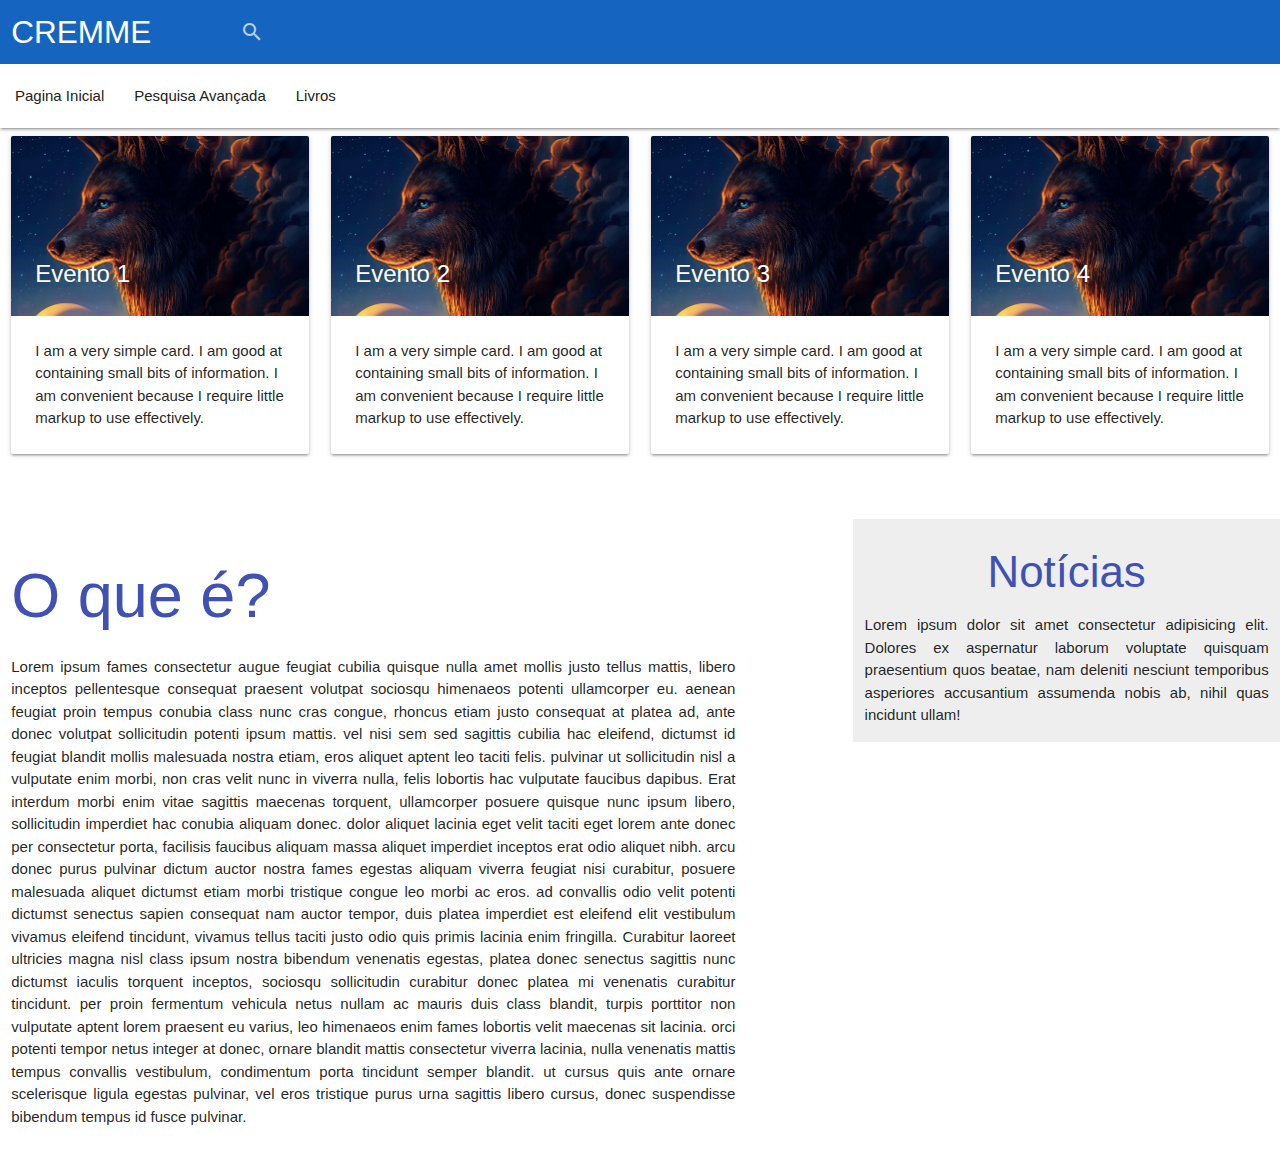
<file: index.html>
<!DOCTYPE html>
<html lang="pt-br" dir="ltr">

  <head>
    <meta charset="utf-8">
    <meta name="viewport" content="width=device-width, initial-scale=1.0" />
    <link href="css/material-icons.css" rel="stylesheet" />
    <link rel="stylesheet" href="css/materialize.min.css" />
    <link rel="stylesheet" href="css/css.css" />
    <link rel="stylesheet" type="text/css" href="css/setas.css" />
    <script src="js/jquery.min.js"></script>
    <script src="js/materialize.min.js"></script>
    <title>Modelagem</title>
  </head>

  <body onload="Auto_RowScrool()">
    <nav>
       <div class="nav-wrapper row col s12 blue darken-3">
          <div class="col s2">
            <a href="#!" class="brand-logo">CREMME</a>
          </div>
         <form class="col s8">
           <div class="input-field">
             <input id="search" type="search" required>
             <label class="label-icon" for="search"><i class="material-icons">search</i></label>
             <i class="material-icons">close</i>
           </div>
         </form>
         <div class="col s2">

         </div>
       </div>
     </nav>
     <nav>
     <div class="nav-wrapper white">
       <ul id="nav-mobile" class="left hide-on-med-and-down">
         <li><a href="#" class="grey-text text-darken-4">Pagina Inicial</a></li>
         <li><a href="pesquisaAvancada.html" class="grey-text text-darken-4">Pesquisa Avançada</a></li>
         <li><a href="livros.html" class="grey-text text-darken-4">Livros</a></li>
       </ul>
     </div>
   </nav>
    <div class="row col s12">
    <div class="col s3 Card">
      <div class="card" id="um">
        <div class="card-image">
          <img src="1.png">
          <span class="card-title">Evento 1</span>
        </div>
        <div class="card-content">
          <p>I am a very simple card. I am good at containing small bits of information.
          I am convenient because I require little markup to use effectively.</p>
        </div>
      </div>
    </div>
    <div class="col s3 Card">
      <div class="card" id="dois">
        <div class="card-image">
          <img src="1.png">
          <span class="card-title">Evento 2</span>
        </div>
        <div class="card-content">
          <p>I am a very simple card. I am good at containing small bits of information.
          I am convenient because I require little markup to use effectively.</p>
        </div>
      </div>
    </div>
    <div class="col s3 Card">
      <div class="card" id="tres">
        <div class="card-image">
          <img src="1.png">
          <span class="card-title">Evento 3</span>
        </div>
        <div class="card-content">
          <p>I am a very simple card. I am good at containing small bits of information.
          I am convenient because I require little markup to use effectively.</p>
        </div>
      </div>
    </div>
    <div class="col s3 Card">
      <div class="card" id="quatro">
        <div class="card-image">
          <img src="1.png">
          <span class="card-title">Evento 4</span>
        </div>
        <div class="card-content">
          <p>I am a very simple card. I am good at containing small bits of information.
          I am convenient because I require little markup to use effectively.</p>
        </div>
      </div>
    </div>
<div class="col s3 Card">
    <div class="card" id="cinco">
      <div class="card-image">
        <img src="1.png">
        <span class="card-title">Evento 5</span>
      </div>
      <div class="card-content">
        <p>I am a very simple card. I am good at containing small bits of information.
        I am convenient because I require little markup to use effectively.</p>
      </div>
    </div>
  </div>
<div class="col s3 Card">
  <div class="card" id="seis">
    <div class="card-image">
      <img src="1.png">
      <span class="card-title">Evento 6</span>
    </div>
    <div class="card-content">
      <p>I am a very simple card. I am good at containing small bits of information.
      I am convenient because I require little markup to use effectively.</p>
    </div>
  </div>
</div>
<div class="col s3 Card">
  <div class="card" id="sete">
    <div class="card-image">
      <img src="1.png">
      <span class="card-title">Evento 7</span>
    </div>
    <div class="card-content">
      <p>I am a very simple card. I am good at containing small bits of information.
      I am convenient because I require little markup to use effectively.</p>
    </div>
  </div>
</div>
<div class="col s3 Card">
  <div class="card" id="oito">
    <div class="card-image">
      <img src="1.png">
      <span class="card-title">Evento 8</span>
    </div>
    <div class="card-content">
      <p>I am a very simple card. I am good at containing small bits of information.
      I am convenient because I require little markup to use effectively.</p>
    </div>
  </div>
</div>
<div class="col s3 Card">
  <div class="card" id="nove">
    <div class="card-image">
      <img src="1.png">
      <span class="card-title">Evento 9</span>
    </div>
    <div class="card-content">
      <p>I am a very simple card. I am good at containing small bits of information.
      I am convenient because I require little markup to use effectively.</p>
    </div>
  </div>
</div>
<div class="col s3 Card">
  <div class="card" id="dez">
    <div class="card-image">
      <img src="1.png">
      <span class="card-title">Evento 10</span>
    </div>
    <div class="card-content">
      <p>I am a very simple card. I am good at containing small bits of information.
      I am convenient because I require little markup to use effectively.</p>
    </div>
  </div>
</div>
<a href="#" class="setas setas-esquerda"><i class="material-icons icon_button" onmousedown="Prev()">chevron_left</i></a>
<a href="#" class="setas setas-direita"><i class="material-icons icon_button" onmousedown="Next()">chevron_right</i></a>
</div>



  <div class="row s12">
        <div class="col s7">
          <h1 class="indigo-text">O que é?</h1>
          <p class="justify">Lorem ipsum fames consectetur augue feugiat cubilia quisque nulla amet mollis justo tellus mattis, libero inceptos pellentesque consequat praesent volutpat sociosqu himenaeos potenti ullamcorper eu. aenean feugiat proin tempus conubia class nunc cras congue, rhoncus etiam justo consequat at platea ad, ante donec volutpat sollicitudin potenti ipsum mattis. vel nisi sem sed sagittis cubilia hac eleifend, dictumst id feugiat blandit mollis malesuada nostra etiam, eros aliquet aptent leo taciti felis. pulvinar ut sollicitudin nisl a vulputate enim morbi, non cras velit nunc in viverra nulla, felis lobortis hac vulputate faucibus dapibus.

	Erat interdum morbi enim vitae sagittis maecenas torquent, ullamcorper posuere quisque nunc ipsum libero, sollicitudin imperdiet hac conubia aliquam donec. dolor aliquet lacinia eget velit taciti eget lorem ante donec per consectetur porta, facilisis faucibus aliquam massa aliquet imperdiet inceptos erat odio aliquet nibh. arcu donec purus pulvinar dictum auctor nostra fames egestas aliquam viverra feugiat nisi curabitur, posuere malesuada aliquet dictumst etiam morbi tristique congue leo morbi ac eros. ad convallis odio velit potenti dictumst senectus sapien consequat nam auctor tempor, duis platea imperdiet est eleifend elit vestibulum vivamus eleifend tincidunt, vivamus tellus taciti justo odio quis primis lacinia enim fringilla.

	Curabitur laoreet ultricies magna nisl class ipsum nostra bibendum venenatis egestas, platea donec senectus sagittis nunc dictumst iaculis torquent inceptos, sociosqu sollicitudin curabitur donec platea mi venenatis curabitur tincidunt. per proin fermentum vehicula netus nullam ac mauris duis class blandit, turpis porttitor non vulputate aptent lorem praesent eu varius, leo himenaeos enim fames lobortis velit maecenas sit lacinia. orci potenti tempor netus integer at donec, ornare blandit mattis consectetur viverra lacinia, nulla venenatis mattis tempus convallis vestibulum, condimentum porta tincidunt semper blandit. ut cursus quis ante ornare scelerisque ligula egestas pulvinar, vel eros tristique purus urna sagittis libero cursus, donec suspendisse bibendum tempus id fusce pulvinar. </p>
        </div>
        <div class="col s4 grey lighten-3 offset-s1">
          <h3 class="center indigo-text">Notícias</h3>
          <p class="justify">Lorem ipsum dolor sit amet consectetur adipisicing elit. Dolores ex aspernatur laborum voluptate quisquam praesentium quos beatae, nam deleniti nesciunt temporibus asperiores accusantium assumenda nobis ab, nihil quas incidunt ullam!</p>
        </div>
    </div>
  </body>
  <script src="js/ShowDivs.js"></script>
</html>
</file>
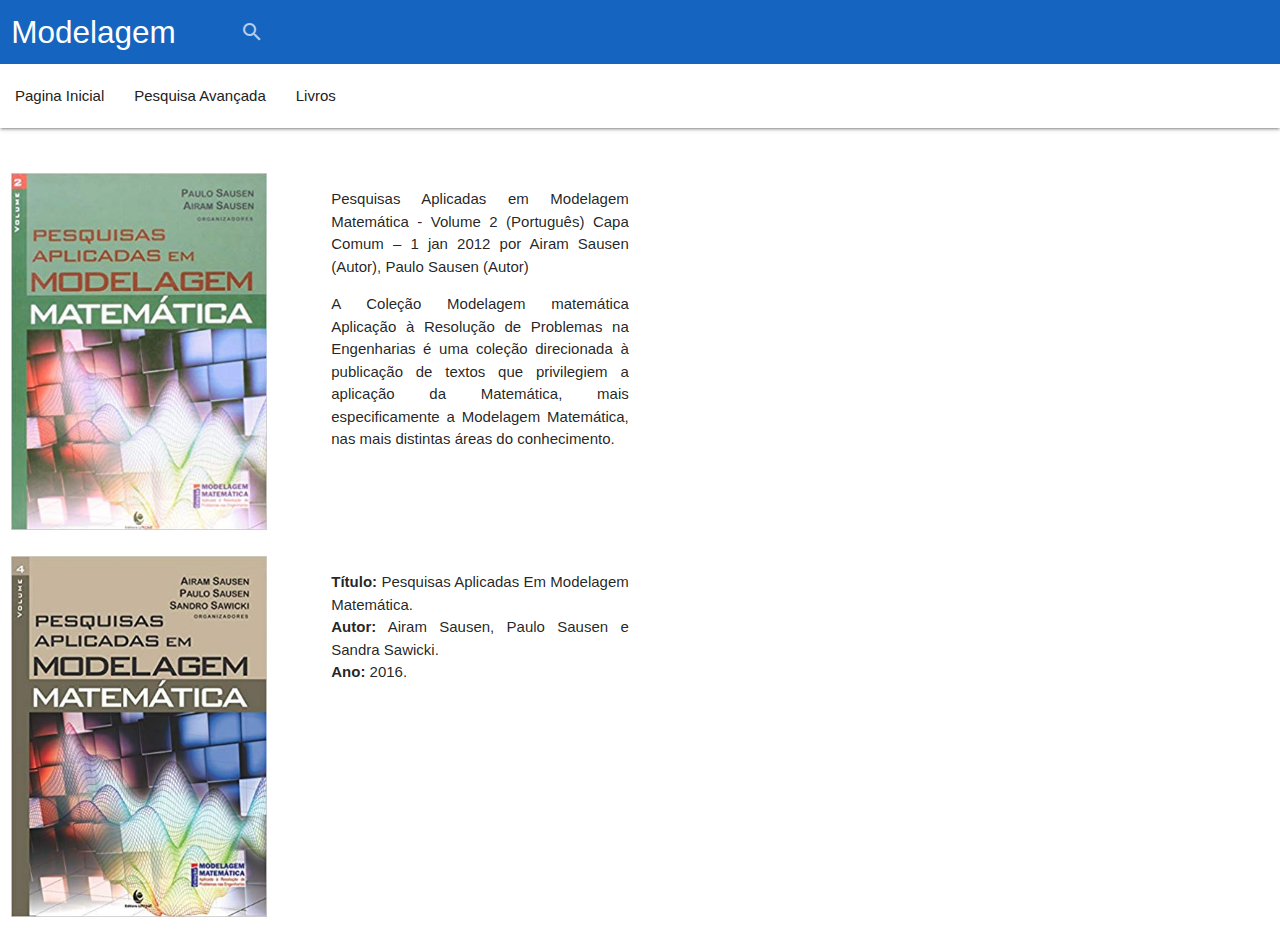
<file: livros.html>
<!DOCTYPE html>
<html lang="pt-br" dir="ltr">

  <head>
    <meta charset="utf-8">
    <meta name="viewport" content="width=device-width, initial-scale=1.0" />
    <link href="css/material-icons.css" rel="stylesheet" />
    <link rel="stylesheet" href="css/materialize.min.css" />
    <link rel="stylesheet" href="css/css.css" />
    <link rel="stylesheet" type="text/css" href="css/setas.css" />
    <script src="js/jquery.min.js"></script>
    <script src="js/materialize.min.js"></script>
    <title>Modelagem</title>
  </head>

  <body onload="Auto_RowScrool()">
    <nav>
       <div class="nav-wrapper row col s12 blue darken-3">
          <div class="col s2">
            <a href="#!" class="brand-logo">Modelagem</a>
          </div>
         <form class="col s8">
           <div class="input-field">
             <input id="search" type="search" required>
             <label class="label-icon" for="search"><i class="material-icons">search</i></label>
             <i class="material-icons">close</i>
           </div>
         </form>
         <div class="col s2">

         </div>
       </div>
     </nav>
     <nav>
     <div class="nav-wrapper white">
       <ul id="nav-mobile" class="left hide-on-med-and-down">
         <li><a href="#" class="grey-text text-darken-4">Pagina Inicial</a></li>
         <li><a href="pesquisaAvancada.html" class="grey-text text-darken-4">Pesquisa Avançada</a></li>
         <li><a href="livros.html" class="grey-text text-darken-4">Livros</a></li>
       </ul>
     </div>
   </nav>
   <br>
   <br>
    <div class="row col s12" style="text-align:justify;">
      <div class="col s3 ">
        <a href="https://www.amazon.com.br/Pesquisas-Aplicadas-Modelagem-Matem%C3%A1tica-Sausen/dp/854190041X?tag=goog0ef-20&smid=AK0SWGHYH8K5U&ascsubtag=go_1494986073_58431735035_285514469186_aud-519888259198:pla-566080525872_c_"><img src="img/Airam Sausen,‎ Paulo Sausen.jpg" width="256"></a>
      </div>
      <div class="col s3">
        <p>  Pesquisas Aplicadas em Modelagem Matemática - Volume 2 (Português) Capa Comum – 1 jan 2012
  por Airam Sausen (Autor), Paulo Sausen (Autor)</p>
        <p>A Coleção Modelagem matemática Aplicação à Resolução de Problemas na Engenharias é uma coleção direcionada à publicação de textos que privilegiem a aplicação da Matemática, mais especificamente a Modelagem Matemática, nas mais distintas áreas do conhecimento. </p>
      </div>
    </div>
    <div class="row col s12" style="text-align:justify;">
      <div class="col s3 ">
        <a href="https://www.amazon.com.br/Pesquisas-Aplicadas-Em-Modelagem-Matem%C3%A1tica/dp/854190184X/ref=sr_1_8?s=books&ie=UTF8&qid=1545313478&sr=1-8&keywords=modelagem+matematica"><img src="img/Airam Sausen,‎ Paulo Sausen vol. 4.jpg" width="256"></a>
      </div>
      <div class="col s3">
       <p>  <b>Título:</b> Pesquisas Aplicadas Em Modelagem Matemática.<br>

       <b>Autor:</b> Airam Sausen,‎ Paulo Sausen e Sandra Sawicki.<br>

       <b>Ano:</b> 2016.
  </p>
      </div>
    </div>
  </body>

</html>
</file>
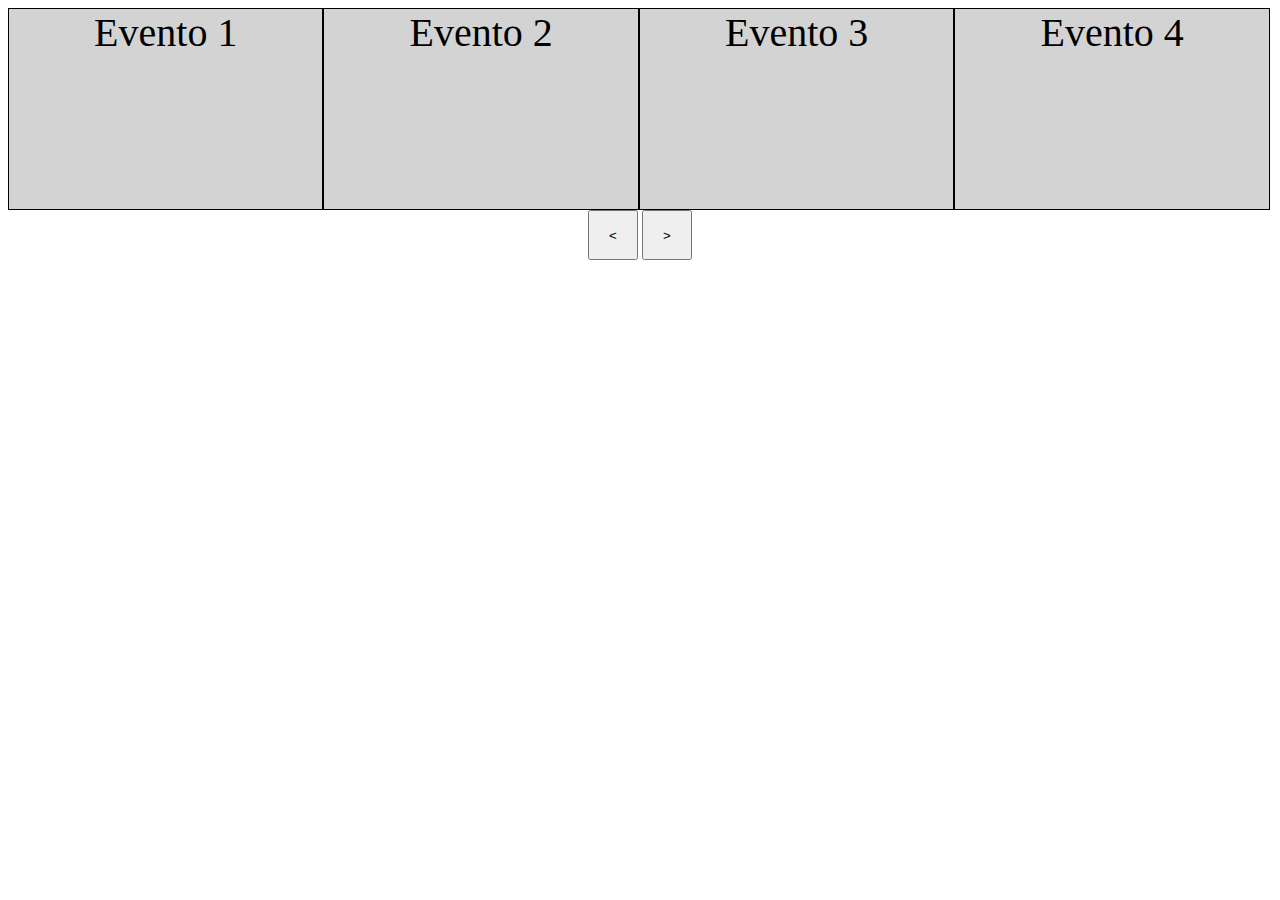
<file: News_Show.html>
<!DOCTYPE html>
<html>
<title>testando.. 1, 2 SOM</title>
<style>

  <style>
    #NavBar{
      background: white;
    }
    .Nav_Menu{
      height:30px;
      width:70px;
      background:white;
      font-size:10px;
    }
    #Table_Cards{
      width:100%;
    }

    .Cards{
      height:200px;
      width:24.8%;
      font-size:40px;
      display: none;
      background:lightgray;
      float:left;
      text-align: center;
      border: solid black 1px;
 
    }
    input{
      height:50px;
      width:50px;
    }
  </style>
</style>
<body>

 <div id="Table_Cards">
  <div class="Cards" id="um">Evento 1</div>
  <div class="Cards" id="dois">Evento 2</div>
  <div class="Cards" id="tres">Evento 3</div>
  <div class="Cards" id="quatro">Evento 4</div>
  <div class="Cards" id="cinco">Evento 5</div>
  <div class="Cards" id="seis">Evento 6</div>
  <div class="Cards" id="tres">Evento 7</div>
  <div class="Cards" id="quatro">Evento 8</div>
  <div class="Cards" id="cinco">Evento 9</div>
  <div class="Cards" id="seis">Evento 10</div>
</div>
<br><br><center>
<input type="button" value="<" onclick="Main_Control(-1)">
<input type="button" value=">" onclick="Main_Control(+1)"></center>


<script>


var Case = 4
var Cards = 3;
Main_Function(Cards);

function Main_Control(v) {
  var x = document.getElementsByClassName("Cards");
  if (Case==10 && v=="+1") {v=0}
  Case+=v
  if (v=="-1"){if(Case>=4){x[Cards].style.display = "none"}else{Case++;v=0}}
  if (v=="+1" && Cards==3) {x[0].style.display = "none"}
  Main_Function(Cards += v);
  }

function Main_Function(n) {
  var x = document.getElementsByClassName("Cards");
  for(var i = n; i<=x.lenght;i++){
    x[i].style.display = "none"; 
  }
  for(var v = n-3; v>0;v--){
    x[v].style.display = "none"; 
  }
  for (var c = n-3; c <= n; c++) {
    x[c].style.display = "block"
  }
 
}

</script>

</body>
</html>
</file>
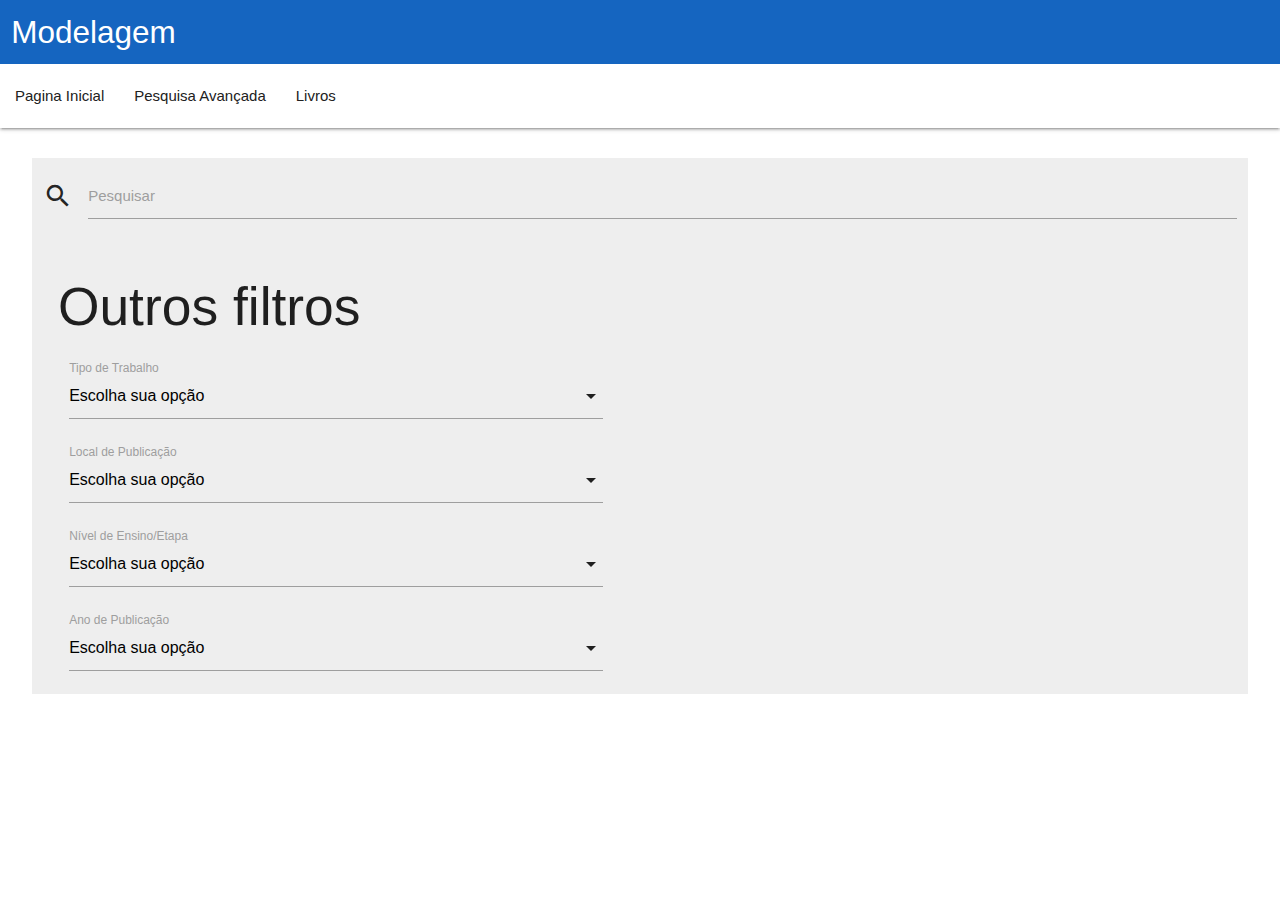
<file: pesquisaAvancada.html>
<!DOCTYPE html>
<html lang="pt-br" dir="ltr">

  <head>
    <meta charset="utf-8">
    <meta name="viewport" content="width=device-width, initial-scale=1.0">
    <link href="css/material-icons.css" rel="stylesheet">
    <link rel="stylesheet" href="css/materialize.min.css">
    <link rel="stylesheet" type="text/css" href="setas.css">
    <link rel="stylesheet" href="css/pesquisaAvancada.css">
    <script src="js/jquery.min.js"></script>
    <script src="js/materialize.min.js"></script>
    <title>Modelagem</title>
  </head>

  <body>
    <header>
        <nav>
            <div class="nav-wrapper row col s12 blue darken-3">
                <div class="col s2">
                    <a href="index.html" class="brand-logo">Modelagem</a>
                </div>
            </div>
        </nav>
        <nav>
            <div class="nav-wrapper white">
                <ul id="nav-mobile" class="left hide-on-med-and-down">
                    <li><a href="index.html" class="grey-text text-darken-4">Pagina Inicial</a></li>
                    <li><a href="pesquisaAvancada.html" class="grey-text text-darken-4">Pesquisa Avançada</a></li>
                    <li><a href="collapsible.html" class="grey-text text-darken-4">Livros</a></li>
                </ul>
            </div>
        </nav>
    </header>

    <main>
        <div class="container grey lighten-3">
            <form action="">
                <div class="row u-margin-top-medium">
                    <div class="input-field col s12">
                        <i class="material-icons prefix">search</i>
                        <input id="pesquisa" type="text" class="validate">
                        <label for="pesquisa">Pesquisar</label>
                    </div>
                    <div class="col s12 m6">
                        <div class="container">
                            <h2>Outros filtros</h2>
                            <div class="input-field col s12">
                                <select name="tipo">
                                    <option value="" disabled selected>Escolha sua opção</option>
                                    <option value="1">Tese</option>
                                    <option value="2">TC</option>
                                    <option value="3">Artigo</option>
                                    <option value="4">Anais</option>
                                    <option value="5">Dissertação</option>
                                </select>
                                <label>Tipo de Trabalho</label>
                            </div>
                            <div class="input-field col s12">
                                <select>
                                    <option value="" disabled selected>Escolha sua opção</option>
                                    <option value="1">Portais</option>
                                    <option value="2">Revista</option>
                                </select>
                                <label>Local de Publicação</label>
                            </div>
                            <div class="input-field col s12">
                                <select>
                                    <option value="" disabled selected>Escolha sua opção</option>
                                    <option value="1">Ensino Médio</option>
                                    <option value="2">Formação de Professsor</option>
                                    <option value="3">Ensino Infantil</option>
                                    <option value="4">Ensino Fundamental</option>
                                </select>
                                <label>Nível de Ensino/Etapa</label>
                            </div>
                            <div class="input-field col s12">
                                <select name="">
                                    <option value="" disabled selected>Escolha sua opção</option>
                                    <option value="1">2000</option>
                                    <option value="2">2001</option>
                                    <option value="3">2002</option>
                                    <option value="4">2003</option>
                                    <option value="5">2004</option>
                                </select>
                                <label>Ano de Publicação</label>
                            </div>
                        </div>
                    </div>
                </div>
            </form>
        </div>
    </main>

</body>

<script>
$(document).ready(function(){
$('select').formSelect();
});
</script>

</html>
</file>
<file: css/material-icons.css>
/* fallback */
@font-face {
  font-family: 'Material Icons';
  font-style: normal;
  font-weight: 400;
  src: url(flUhRq6tzZclQEJ-Vdg-IuiaDsNc.woff2) format('woff2');
}

.material-icons {
  font-family: 'Material Icons';
  font-weight: normal;
  font-style: normal;
  font-size: 24px;
  line-height: 1;
  letter-spacing: normal;
  text-transform: none;
  display: inline-block;
  white-space: nowrap;
  word-wrap: normal;
  direction: ltr;
  -webkit-font-feature-settings: 'liga';
  -webkit-font-smoothing: antialiased;
}
</file>
<file: css/css.css>
@import url('https://fonts.googleapis.com/css?family=Laila:400,700|Lobster&subset=latin-ext');
.modal { width: 50% !important ; height: 64% !important ; } 
.Card{ display:none; }
.justify { text-align: justify; }
.fontecontato{ font-family: 'Lobster 1.4', 'Lobster';}
</file>
<file: css/setas.css>
@charset 'utf-8';
.setas{
	display: inline-block;
	position: relative;
	color: rgba(0,0,0,0);
}

.setas-direita{
	 float: right;
	 transform: translate(-20px, -200px) scale(5);
}

.setas-esquerda{
	float: left;
	transform: translate(20px, -200px) scale(5);
}

.setas:hover{
	color: rgba(21, 101, 192, 1);
}
</file>
<file: setas.css>
@charset 'utf-8';
.setas{
	display: inline-block;
	position: relative;
	color: rgba(0,0,0,0);
}

.setas-direita{
	 float: right;
	 transform: translate(-20px, -200px) scale(5);
}

.setas-esquerda{
	float: left;
	transform: translate(20px, -200px) scale(5);
}

.setas:hover{
	color: rgba(21, 101, 192, 1);
}
</file>
<file: css/pesquisaAvancada.css>
.u-margin-top-medium { margin-top: 2rem; }
.container { width: 95% !important; }
</file>
